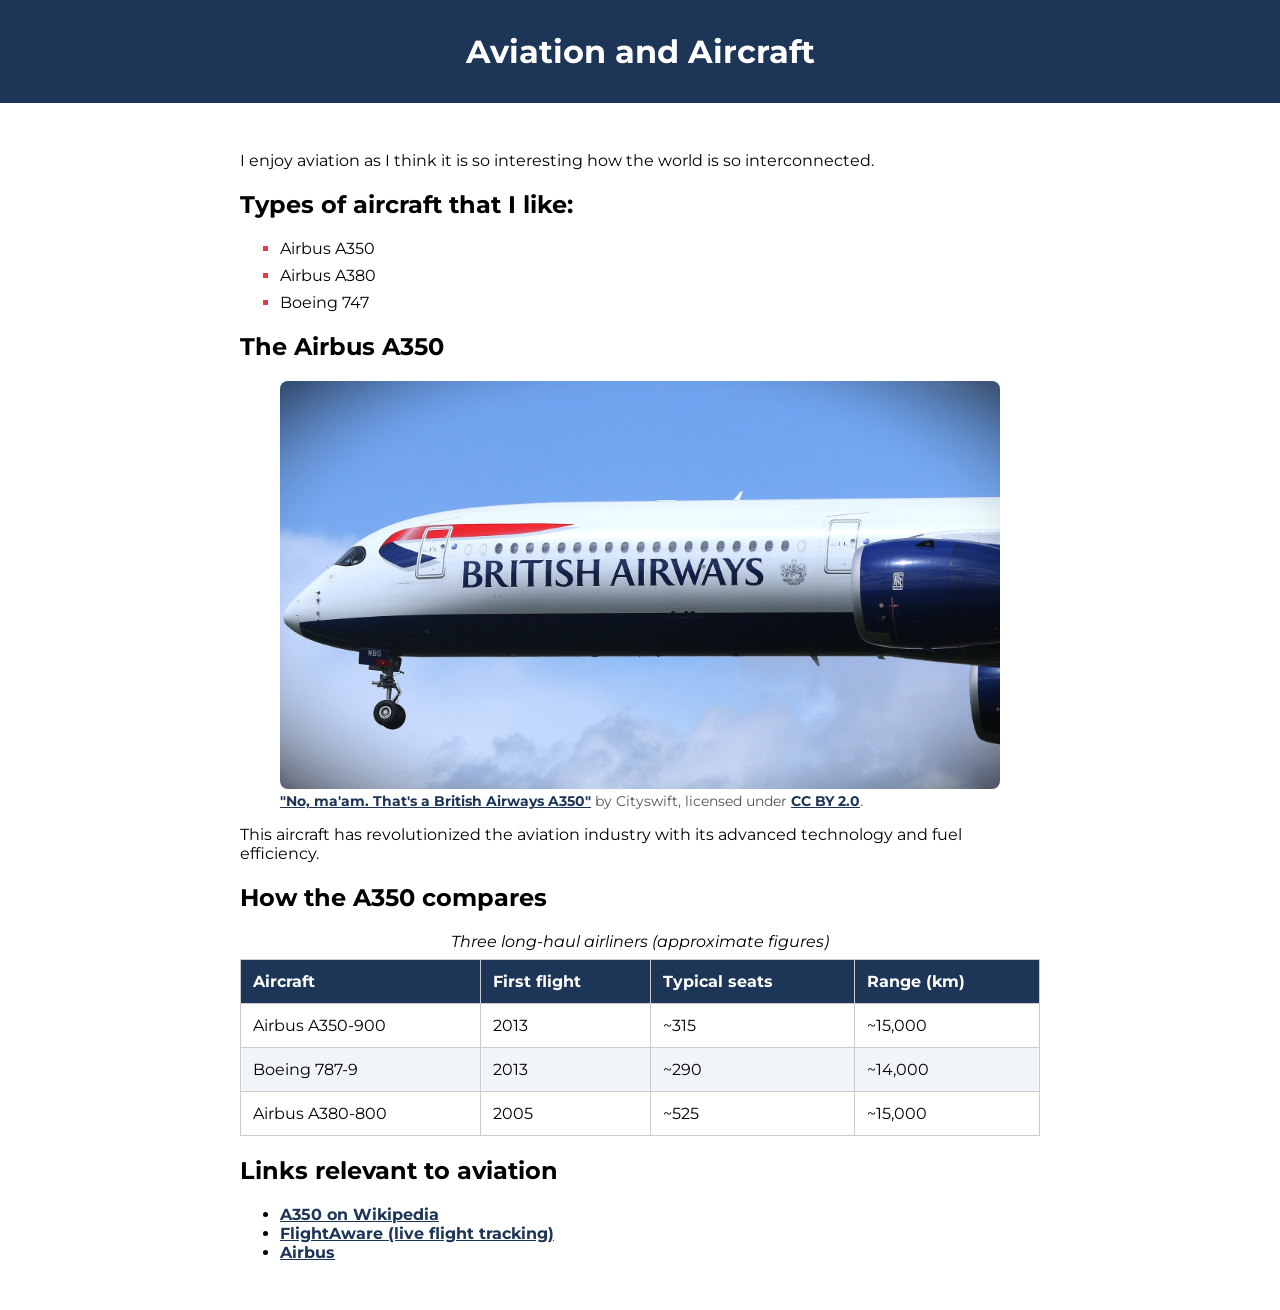
<file: index.html>
<!DOCTYPE html>
<html lang="en">
<head>
    <meta charset="UTF-8">
    <meta name="viewport" content="width=device-width, initial-scale=1.0">
    <title>Aviation and Aircraft</title>
    <link rel="preconnect" href="https://fonts.googleapis.com">
    <link rel="preconnect" href="https://fonts.gstatic.com" crossorigin>
    <link href="https://fonts.googleapis.com/css2?family=Montserrat:ital,wght@0,100..900;1,100..900&display=swap" rel="stylesheet">
    <link rel="stylesheet" href="style.css">
</head>

<body>
<h1>Aviation and Aircraft</h1>
<main>
    <p>I enjoy aviation as I think it is so interesting how the world is so interconnected.</p>

    <h2>Types of aircraft that I like:</h2>
    <ul class="aircraft-list">
        <li>Airbus A350</li>
        <li>Airbus A380</li>
        <li>Boeing 747</li>
    </ul>

    <section class="featured">
        <h2>The Airbus A350</h2>
        <figure>
            <img src="images/A350.jpg" alt="An Airbus A350 in flight">
            <figcaption>
                <a href="https://www.flickr.com/photos/cityswift/53894318668/">"No, ma'am. That's a British Airways A350"</a>
                by Cityswift, licensed under
                <a href="https://creativecommons.org/licenses/by/2.0/">CC BY 2.0</a>.
            </figcaption>
        </figure>
        <p>This aircraft has revolutionized the aviation industry with its advanced technology and fuel efficiency.</p>
    </section>

    <section class="comparison">
        <h2>How the A350 compares</h2>
        <table>
            <caption>Three long-haul airliners (approximate figures)</caption>
            <thead>
            <tr>
                <th>Aircraft</th>
                <th>First flight</th>
                <th>Typical seats</th>
                <th>Range (km)</th>
            </tr>
            </thead>
            <tbody>
            <tr>
                <td>Airbus A350-900</td>
                <td>2013</td>
                <td>~315</td>
                <td>~15,000</td>
            </tr>
            <tr>
                <td>Boeing 787-9</td>
                <td>2013</td>
                <td>~290</td>
                <td>~14,000</td>
            </tr>
            <tr>
                <td>Airbus A380-800</td>
                <td>2005</td>
                <td>~525</td>
                <td>~15,000</td>
            </tr>
            </tbody>
        </table>
    </section>

    <section class="links">
        <h2>Links relevant to aviation</h2>
        <ul>
            <li><a href="https://en.wikipedia.org/wiki/Airbus_A350" target="_blank" rel="noopener">A350 on Wikipedia</a></li>
            <li><a href="https://www.flightaware.com" target="_blank" rel="noopener">FlightAware (live flight tracking)</a></li>
            <li><a href="https://www.airbus.com" target="_blank" rel="noopener">Airbus</a></li>
        </ul>
    </section>

</main>
</body>
</html>
</file>
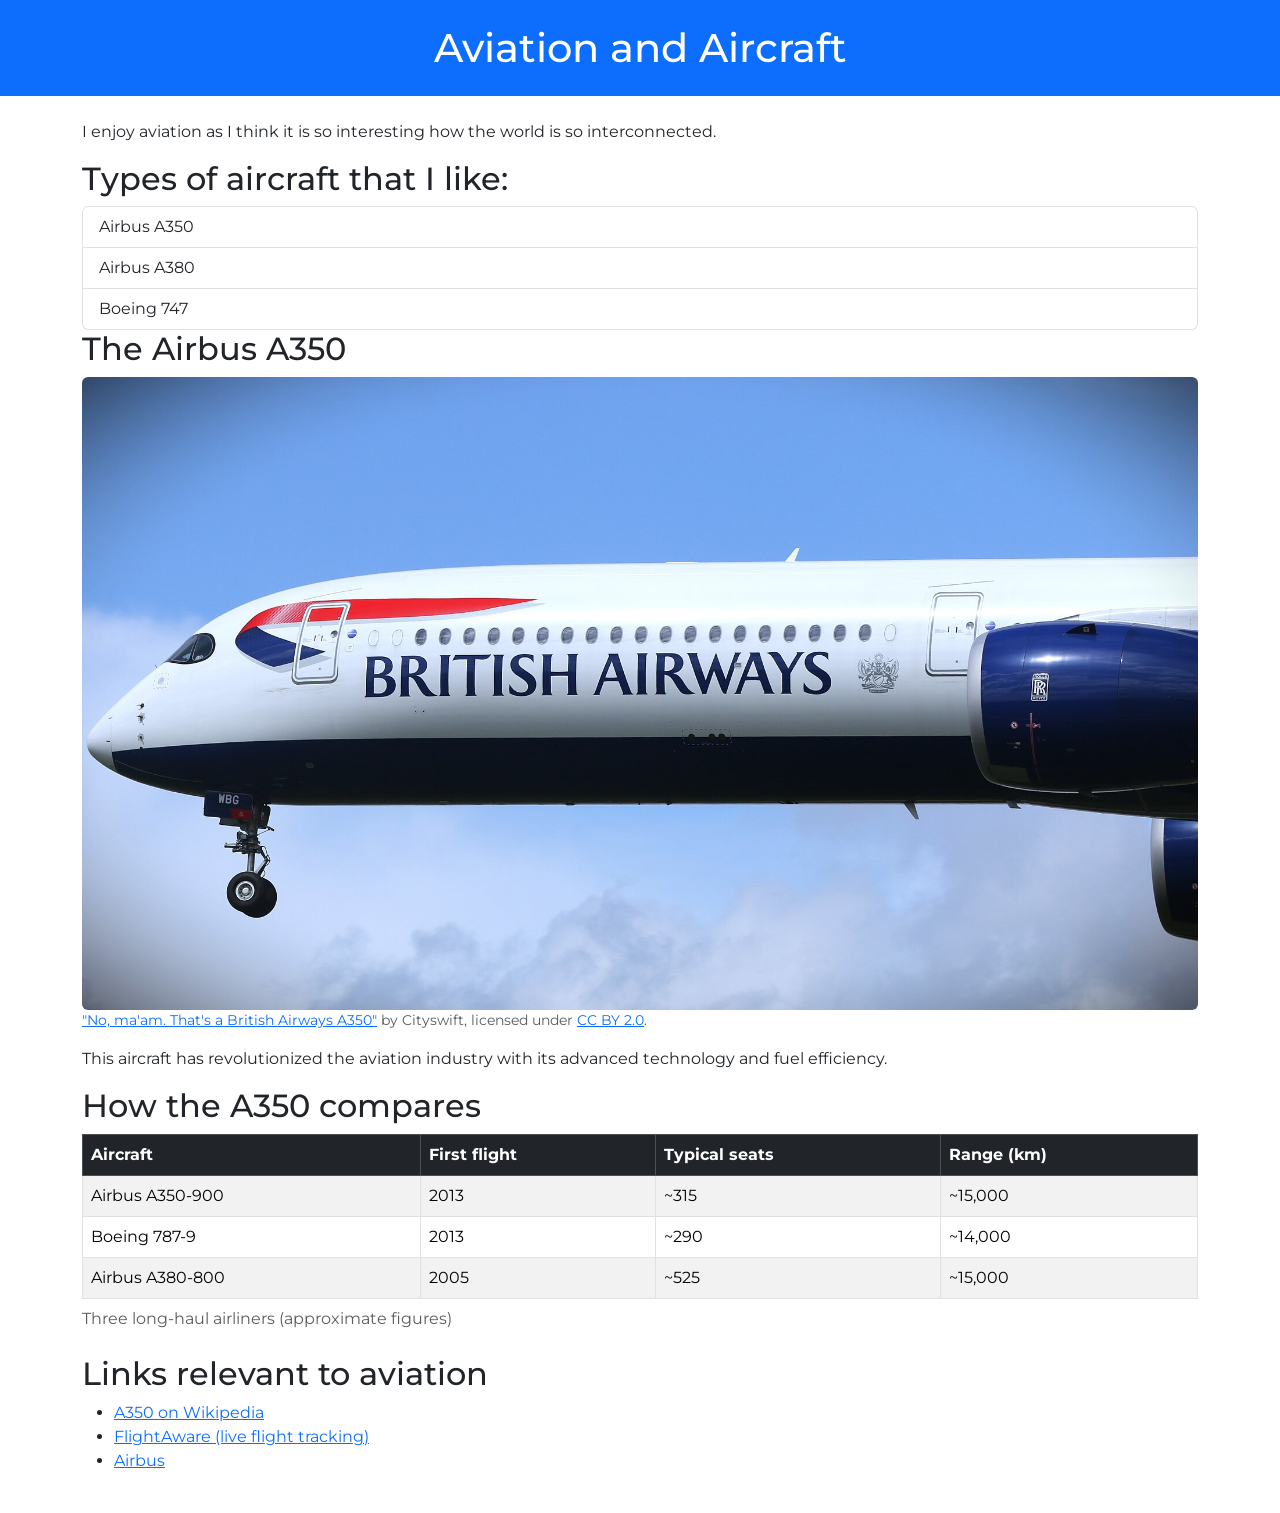
<file: bootstrap.html>
<!DOCTYPE html>
<html lang="en">
<head>
    <meta charset="UTF-8">
    <meta name="viewport" content="width=device-width, initial-scale=1.0">
    <title>Aviation and Aircraft</title>
    <link rel="preconnect" href="https://fonts.googleapis.com">
    <link rel="preconnect" href="https://fonts.gstatic.com" crossorigin>
    <link href="https://fonts.googleapis.com/css2?family=Montserrat:ital,wght@0,100..900;1,100..900&display=swap" rel="stylesheet">
    <link href="https://cdn.jsdelivr.net/npm/bootstrap@5.3.3/dist/css/bootstrap.min.css" rel="stylesheet">

    <style>
        body { font-family: "Montserrat", Arial, sans-serif; }
    </style>
</head>

<script src="https://cdn.jsdelivr.net/npm/bootstrap@5.3.3/dist/js/bootstrap.bundle.min.js"></script>

<body>
<h1 class="bg-primary text-white text-center p-4 mb-0">Aviation and Aircraft</h1>
<main class="container py-4">
    <p>I enjoy aviation as I think it is so interesting how the world is so interconnected.</p>

    <h2>Types of aircraft that I like:</h2>
    <ul class="list-group">
        <li class="list-group-item">Airbus A350</li>
        <li class="list-group-item">Airbus A380</li>
        <li class="list-group-item">Boeing 747</li>
    </ul>

    <section class="featured">
        <h2>The Airbus A350</h2>
        <figure>
            <img class="img-fluid rounded" src="images/A350.jpg" alt="An Airbus A350 in flight">
            <figcaption class="text-muted small">
                <a href="https://www.flickr.com/photos/cityswift/53894318668/">"No, ma'am. That's a British Airways A350"</a>
                by Cityswift, licensed under
                <a href="https://creativecommons.org/licenses/by/2.0/">CC BY 2.0</a>.
            </figcaption>
        </figure>
        <p>This aircraft has revolutionized the aviation industry with its advanced technology and fuel efficiency.</p>
    </section>

    <section class="comparison">
        <h2>How the A350 compares</h2>
        <table class="table table-striped table-bordered">
            <caption>Three long-haul airliners (approximate figures)</caption>
            <thead class="table-dark">
            <tr>
                <th>Aircraft</th>
                <th>First flight</th>
                <th>Typical seats</th>
                <th>Range (km)</th>
            </tr>
            </thead>
            <tbody>
            <tr>
                <td>Airbus A350-900</td>
                <td>2013</td>
                <td>~315</td>
                <td>~15,000</td>
            </tr>
            <tr>
                <td>Boeing 787-9</td>
                <td>2013</td>
                <td>~290</td>
                <td>~14,000</td>
            </tr>
            <tr>
                <td>Airbus A380-800</td>
                <td>2005</td>
                <td>~525</td>
                <td>~15,000</td>
            </tr>
            </tbody>
        </table>
    </section>

    <section class="links">
        <h2>Links relevant to aviation</h2>
        <ul>
            <li><a href="https://en.wikipedia.org/wiki/Airbus_A350" target="_blank" rel="noopener">A350 on Wikipedia</a></li>
            <li><a href="https://www.flightaware.com" target="_blank" rel="noopener">FlightAware (live flight tracking)</a></li>
            <li><a href="https://www.airbus.com" target="_blank" rel="noopener">Airbus</a></li>
        </ul>
    </section>

</main>
</body>
</html>
</file>
<file: style.css>
body {
    margin: 0;
    font-family: "Montserrat", Arial, sans-serif;
}

h1 {
    background-color: #1d3557;
    color: white;
    margin: 0;
    padding: 2rem;
    text-align: center;
}

main {
    max-width: 800px;
    margin: 0 auto;
    padding: 2rem;
}

.aircraft-list {
    list-style-type: square;
}

.aircraft-list li {
    margin-bottom: 0.5rem;
}

.aircraft-list li::marker {
    color: #e63946;
}

li:hover {
    color: #e63946;
    transition: color 0.3s;
}

.featured img {
    max-width: 100%;
    height: auto;
    border-radius: 8px;
}

figcaption {
    font-size: 0.85rem;
    color: #555;
}

table {
    border-collapse: collapse;
    width: 100%;
}

caption {
    font-style: italic;
    margin-bottom: 0.5rem;
}

th {
    background-color: #1d3557;
    color: white;
    text-align: left;
}

th, td {
    padding: 0.75rem;
    border: 1px solid #ccc;
}

tbody tr:nth-child(even) {
    background-color: #f1f5f9;
}

a {
    color: #1d3557;
    font-weight: bold;
}

a:hover {
    color: #e63946;
}
</file>
